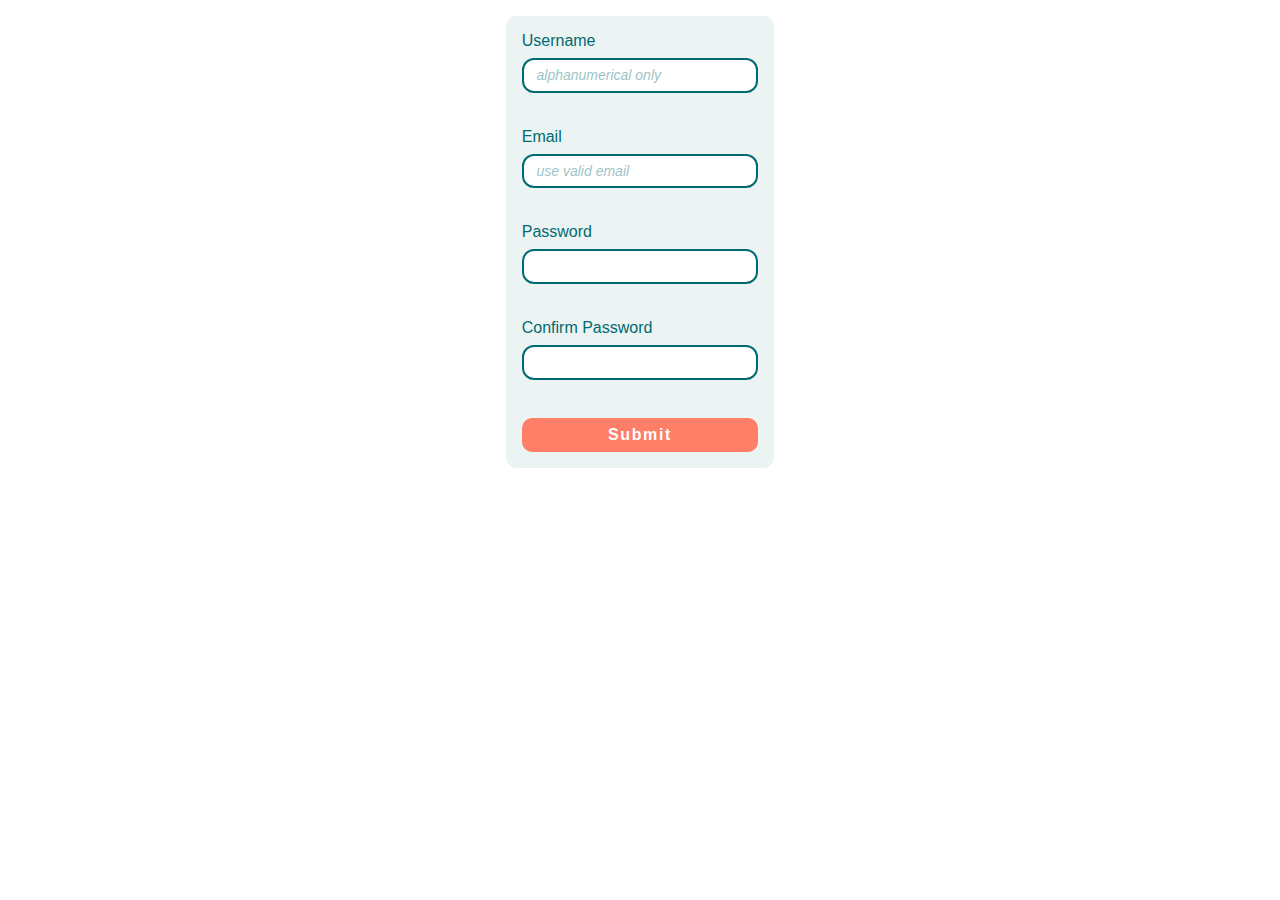
<file: 1-form-validator/index.html>
<!DOCTYPE html>
<html>

<head>
  <meta charset="UTF-8">
  <meta name="viewport" content="width=device-width, initial-scale=1">
  <link rel="stylesheet" href="style.css" type="text/css" media="all" />
  <title>Form Validator</title>
</head>

<body>
  <div class="container">
    <form>
      <!--Name Field-->
      <div class="form-control">
        <label for="name">Username</label>
        <input type="text" name="name" id="name" autocomplete="off" placeholder="alphanumerical only"/>
        <p>Please provide valid username</p>
      </div>
      <!--Email Field-->
      <div class="form-control">
        <label for="email">Email</label>
        <input type="email" name="email" id="email" autocomplete="off" placeholder="use valid email"/>
        <p>Please provide valid email</p>
      </div>
      <!--Pass Field-->
      <div class="form-control">
        <label for="pass">Password</label>
        <input type="password" name="pass" id="pass" autocomplete="off"/>
        <p>Password must 6 characters or above</p>
      </div>
      <!--Confirm Pass Field-->
      <div class="form-control">
        <label for="pass2">Confirm Password</label>
        <input type="password" name="pass2" id="pass2" autocomplete="off" />
        <p>Password not match</p>
      </div>
      <!--Button CTA-->
      <button class="btn btn-block btn-primary" type="submit">submit</button>
    </form>
  </div>
  <script src="app.js" type="text/javascript" charset="utf-8"></script>
</body>

</html>
</file>
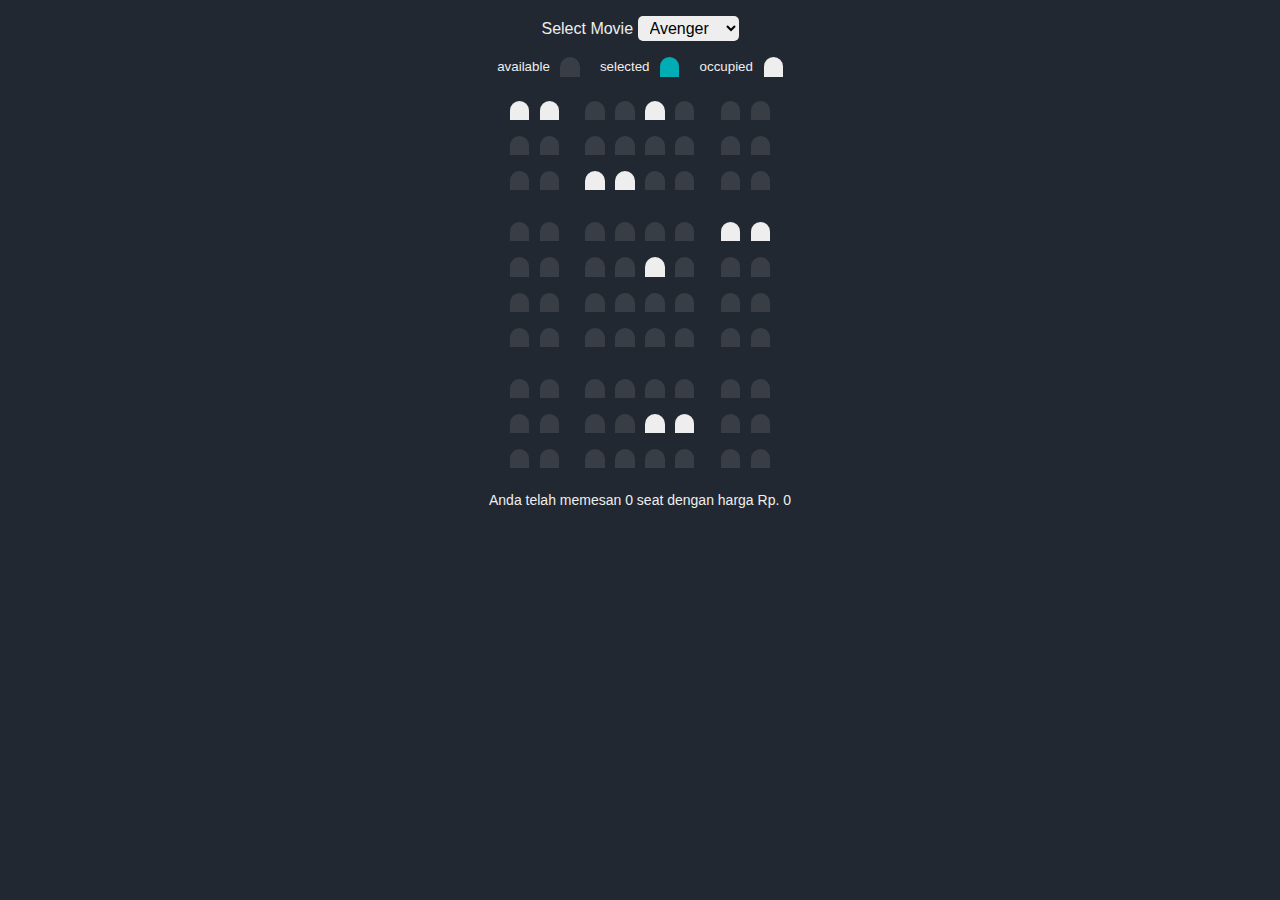
<file: 2-movie-seat/index.html>
<!DOCTYPE html>
<html>

<head>
	<meta charset="UTF-8">
	<meta name="viewport" content="width=device-width, initial-scale=1">
	<link rel="stylesheet" href="style.css" type="text/css" media="all" />
	<title>Movie Seat App</title>
</head>

<body>
	<div class="container app-container">
		<!--Movie Selection-->
		<div class="mov-select">
			<label for="select-movie">Select Movie</label>
			<select name="select-movie" id="select-movie">
				<option value="avenger">Avenger</option>
				<option value="theraid">The Raid</option>
			</select>
		</div>
		<!--Seating Info-->
		<div class="seat-info">
			<ul>
				<li>
					<small>available</small>
					<div class="seat seat-available"></div>
				</li>
				<li>
					<small>selected</small>
					<div class="seat seat-selected"></div>
				</li>
				<li>
					<small>occupied</small>
					<div class="seat seat-occupied"></div>
				</li>
			</ul>
		</div>
		<!--Seat-->
		<div class="seat-select">
			<div class="row">
				<div class="seat seat-occupied"></div>
				<div class="seat seat-occupied"></div>
				<div class="seat"></div>
				<div class="seat"></div>
				<div class="seat seat-occupied"></div>
				<div class="seat"></div>
				<div class="seat"></div>
				<div class="seat"></div>
			</div>
			<div class="row">
				<div class="seat"></div>
				<div class="seat"></div>
				<div class="seat"></div>
				<div class="seat"></div>
				<div class="seat"></div>
				<div class="seat"></div>
				<div class="seat"></div>
				<div class="seat"></div>
			</div>
			<div class="row">
				<div class="seat"></div>
				<div class="seat"></div>
				<div class="seat seat-occupied"></div>
				<div class="seat seat-occupied"></div>
				<div class="seat"></div>
				<div class="seat"></div>
				<div class="seat"></div>
				<div class="seat"></div>
			</div>
			<div class="row">
				<div class="seat"></div>
				<div class="seat"></div>
				<div class="seat"></div>
				<div class="seat"></div>
				<div class="seat"></div>
				<div class="seat"></div>
				<div class="seat seat-occupied"></div>
				<div class="seat seat-occupied"></div>
			</div>
			<div class="row">
				<div class="seat"></div>
				<div class="seat"></div>
				<div class="seat"></div>
				<div class="seat"></div>
				<div class="seat seat-occupied"></div>
				<div class="seat"></div>
				<div class="seat"></div>
				<div class="seat"></div>
			</div>
			<div class="row">
				<div class="seat"></div>
				<div class="seat"></div>
				<div class="seat"></div>
				<div class="seat"></div>
				<div class="seat"></div>
				<div class="seat"></div>
				<div class="seat"></div>
				<div class="seat"></div>
			</div>
			<div class="row">
				<div class="seat"></div>
				<div class="seat"></div>
				<div class="seat"></div>
				<div class="seat"></div>
				<div class="seat"></div>
				<div class="seat"></div>
				<div class="seat"></div>
				<div class="seat"></div>
			</div>
			<div class="row">
				<div class="seat"></div>
				<div class="seat"></div>
				<div class="seat"></div>
				<div class="seat"></div>
				<div class="seat"></div>
				<div class="seat"></div>
				<div class="seat"></div>
				<div class="seat"></div>
			</div>
			<div class="row">
				<div class="seat"></div>
				<div class="seat"></div>
				<div class="seat"></div>
				<div class="seat"></div>
				<div class="seat seat-occupied"></div>
				<div class="seat seat-occupied"></div>
				<div class="seat"></div>
				<div class="seat"></div>
			</div>
			<div class="row">
				<div class="seat"></div>
				<div class="seat"></div>
				<div class="seat"></div>
				<div class="seat"></div>
				<div class="seat"></div>
				<div class="seat"></div>
				<div class="seat"></div>
				<div class="seat"></div>
			</div>
		</div>
		<!--Booking Info-->
		<div class="book-info">
			<p>Anda telah memesan <span id="counter">0</span> seat dengan harga Rp. <span id="price">0</span></p>
		</div>
	</div>
	<script src="app.js" type="text/javascript" charset="utf-8"></script>
</body>

</html>
</file>
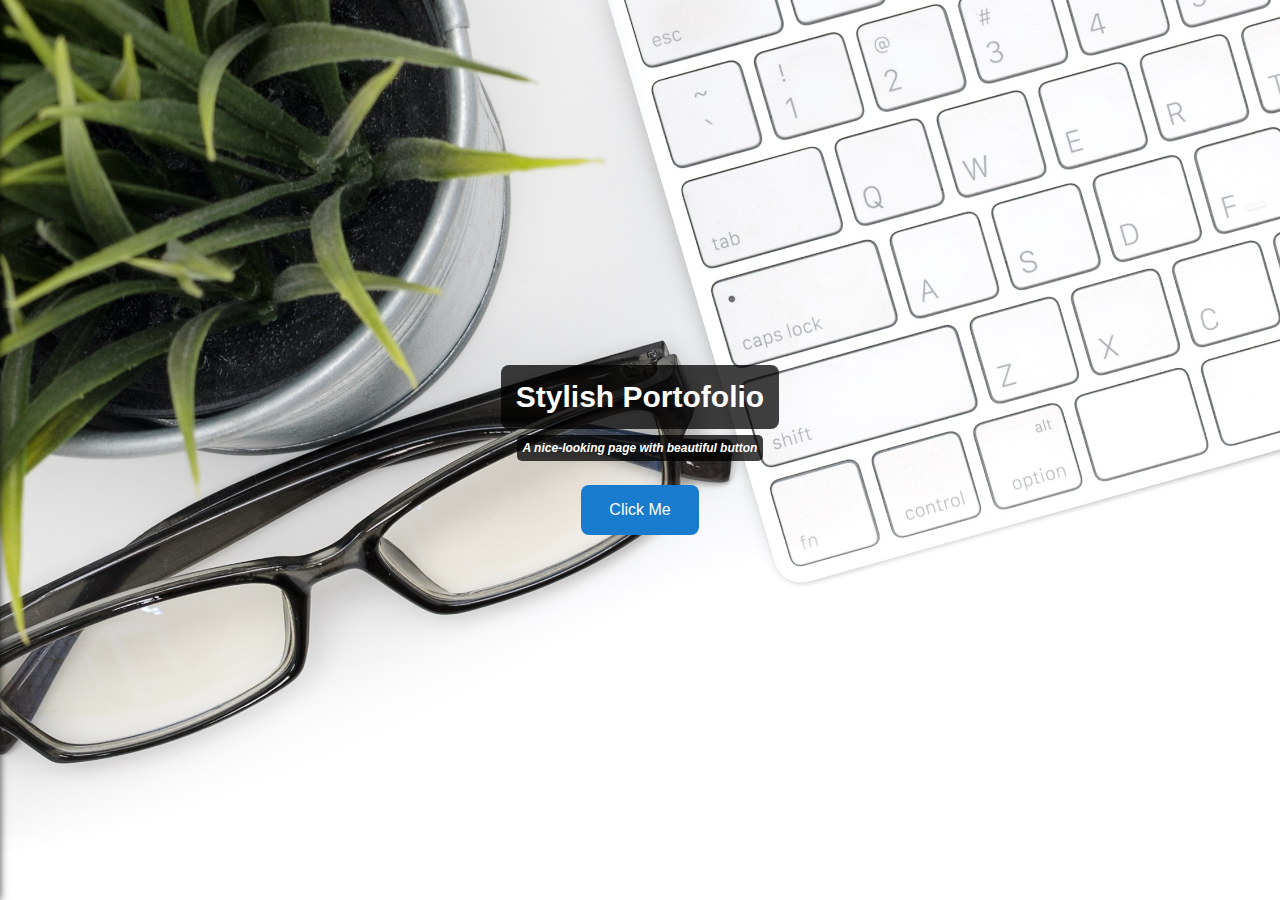
<file: 4-menu-slider-popup/index.html>
<!DOCTYPE html>
<html>

<head>
  <meta charset="UTF-8">
  <meta name="viewport" content="width=device-width, initial-scale=1">
  <link rel="stylesheet" href="style.css" type="text/css" media="screen" />
  <link rel="stylesheet" href="landscape.css" type="text/css" media="screen and (orientation: landscape)" />
  <link rel="stylesheet" href="https://cdnjs.cloudflare.com/ajax/libs/font-awesome/5.14.0/css/all.min.css" integrity="sha512-1PKOgIY59xJ8Co8+NE6FZ+LOAZKjy+KY8iq0G4B3CyeY6wYHN3yt9PW0XpSriVlkMXe40PTKnXrLnZ9+fkDaog==" crossorigin="anonymous" />
  <title>Awesome Landing Page</title>
</head>

<body>
  <!--Hamburger Menu-->
  <div class="hamburger">
    <i class="fas fa-bars fa-2x"></i>
  </div>
  <!--Menu Slider-->
  <div class="slider">
    <div class="cross">
      <i id="close-menu" class="fas fa-times fa-2x"></i>
    </div>
    <div class="profile">
    </div>
    <ul class="menu">
      <li>Profile</li>
      <li>Career</li>
      <li>Showcase</li>
      <li>Contact</li>
    </ul>
  </div>
  <!--Jumbotron Title-->
  <div class="title">
    <h1 class="hero">Stylish Portofolio</h1>
    <p class="lead">A nice-looking page with beautiful button</p>
    <button class="btn btn-primary">Click Me</button>
  </div>
  <!--Modals-->
  <div class="modal-container">
    <div class="modal">
      <div class="modal-header">
        <p>Under Construction</p>
      </div>
      <div class="modal-body">
        <p>We are sorry for this situation, but we will fix it as soon as possible</p>
      </div>
    </div>
  </div>
  <!--JS File-->
  <script src="app.js" type="text/javascript" charset="utf-8"></script>
</body>

</html>
</file>
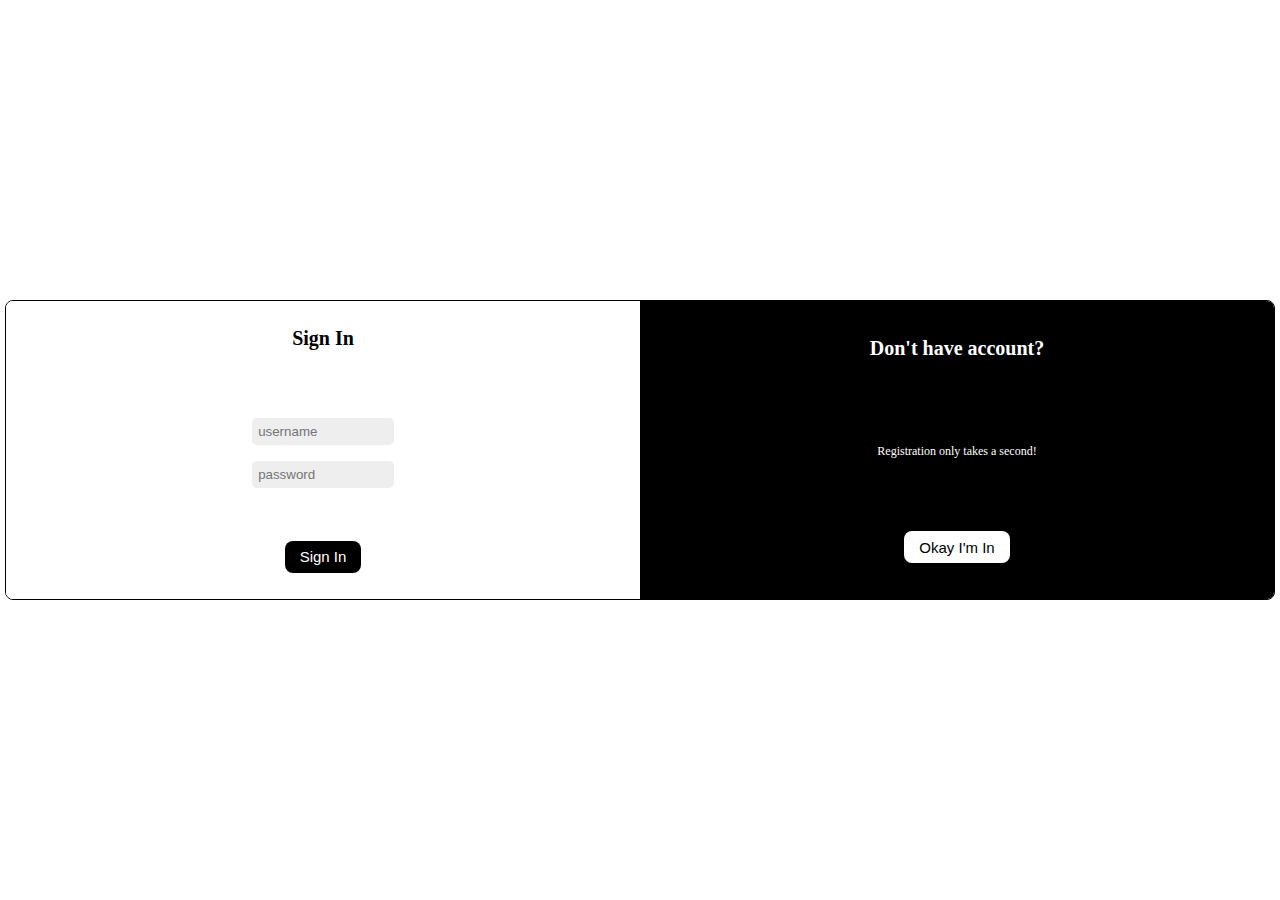
<file: 5-sign-in-sliders/index.html>
<!DOCTYPE html>
<html>

<head>
  <meta charset="UTF-8">
  <meta name="viewport" content="width=device-width, initial-scale=1">
  <link rel="stylesheet" href="./v1/style.css" type="text/css" media="all" />
  <title>Sign In / Sign Up</title>
</head>

<body>
  <!--Container-->
  <div class="container" id="container">
    <!--Form Section-->
    <div class="form-container sign-in">
      <h1>Sign In</h1>
      <form>
        <input type="text" placeholder="username" />
        <input type="password" placeholder="password" />
      </form>
      <button class="btn btn-primary" type="submit">sign in</button>
    </div>
    <div class="form-container sign-up">
      <h1>Sign Up</h1>
      <form>
        <input type="text" placeholder="email" />
        <input type="password" placeholder="password" />
      </form>
      <button class="btn btn-primary" type="submit">sign up</button>
    </div>
    <!--Overlay Section-->
    <div class="overlay-container">
      <div class="overlay">
        <div class="overlay-child overlay-right">
          <h1>Don't have account?</h1>
          <p class="lead">Registration only takes a second!</p>
          <button class="btn btn-secondary" type="submit">okay i'm in</button>
        </div>
        <div class="overlay-child overlay-left">
          <h1>Hey, Welcome Back!</h1>
          <p class="lead">Ready to login?</p>
          <button class="btn btn-secondary" type="submit">hell yeah</button>
        </div>
      </div>
    </div>
  </div>
  <script src="script.js" type="text/javascript" charset="utf-8"></script>
</body>

</html>
</file>
<file: 1-form-validator/style.css>
*, *:before, *:after {
	box-sizing: border-box;
	margin: 0;
	padding: 0;
}

:root {
	--primary: #ecf4f3;
	--secondary: #68b0ab;
	--tertier: #006a71;
	--contrast: #ff7e67;
}

::placeholder {
	font-size: 1.4rem;
	font-family: inherit;
	color: var(--tertier);
	opacity: 0.4;
	font-style: italic;
}

html {
	font-size: 62.5%;
	font-family: 'Segoe UI', Tahoma, Geneva, Verdana, sans-serif;
}

body {
	font-size: 1.6rem;
	display: flex;
	justify-content: center;
	align-items: center;
	padding-top: 1em;
}

.container {
	padding: 1em;
	background: var(--primary);
	border-radius: 10px;
}

.form-control label {
	display: block;
	padding-bottom: 0.5em;
	color: var(--tertier);
	font-weight: 450;
}

.form-control:not(:first-child) label {
	padding-top: 1.3em;
}

.form-control input {
	width: 100%;
	outline: none;
	border-radius: 12px;
	border: 2px solid var(--tertier);
	padding: 0.4em 0.8em;
	font-size: inherit;
	color: var(--tertier);
}

.form-control:last-of-type p {
	margin-bottom: 2em;
}

.form-control input:focus {
	border: 3px solid var(--secondary);
	box-shadow: 0 0 5px rgba(104, 176, 171, 0.75);
	box-shadow: 0 0 7px rgba(104, 176, 171, 0.5);
}

.btn {
	font-size: inherit;
	color: #fff;
	padding: 0.5em 1em;
	font-weight: 550;
	text-transform: capitalize;
	letter-spacing: 0.1em;
	outline: none;
	border: none;
	border-radius: 10px;
}

.btn-block {
	display: block;
	width: 100%;
}

.btn-primary {
	background: var(--contrast);
}

.btn-primary:hover {
	filter: brightness(120%);
}

.form-control .is-invalid {
	border: 3px solid var(--contrast);
}

.form-control p {
	opacity: 0;
	font-size: 1.2rem;
}

.form-control .is-invalid + p {
	opacity: 1;
	color: var(--contrast);
	font-style: italic;
	padding-top: 0.5em;
}
</file>
<file: 2-movie-seat/style.css>
*,
*:before,
*:after {
  box-sizing: border-box;
  margin: 0;
  padding: 0;
}

:root {
  --primary-dark: #222831;
  --secondary-dark: #393e46;
  --primary-light: #eeeeee;
  --contrast: #00adb5;
}

html {
  font-size: 62.5%;
  font-family: 'Segoe UI', Tahoma, Geneva, Verdana, sans-serif;
  background: var(--primary-dark);
  backdrop-filter: brightness(70%);
}

body {
  font-size: 1.6rem;
  display: flex;
  justify-content: center;
  align-items: center;
  padding-top: 1em;
  width: 100vw;
  color: var(--primary-light);
}

/* Container */

.container {
  display: flex;
  flex-direction: column;
  align-items: center;
  min-width: 326px;
}

/* Movie Selection */

select {
  font-size: inherit;
  border: none;
  outline: none;
  background: #eee;
  padding: 0.2em 0.5em;
  border-radius: 5px;
}

select:hover {
  filter: brightness(90%);
}

small {
  padding-right: 0.8em;
}

/* Seating Info */

.seat-info {
  width: 100%;
  padding: 1em 0;
}

.seat-info ul {
  display: flex;
  justify-content: space-evenly;
  width: 100%;
  list-style: none;
}

.seat-info ul li {
  display: flex;
  align-items: center;
  justify-content: space-between;
}

.seat {
  width: 1.2em;
  height: 1.2em;
  border-top-left-radius: 10px;
  border-top-right-radius: 10px;
  background: var(--secondary-dark);
}

/* Seat Selection */

.seat-selected {
  background: var(--contrast);
}

.seat-occupied {
  background: var(--primary-light);
}

.seat-select .seat:not(.seat-occupied):hover {
	transform: scale(1.2);
}

.seat-select {
  width: 80%;
}

.seat-select .row {
  display: flex;
  width: 100%;
  justify-content: space-between;
  padding: 0.5em 0;
}

.seat-select .row:nth-of-type(3) {
  margin-bottom: 1em;
}

.seat-select .row:nth-last-of-type(3) {
  margin-top: 1em;
}

.seat-select .seat:nth-of-type(2) {
  margin-right: 1em;
}

.seat-select .seat:nth-last-of-type(2) {
  margin-left: 1em;
}

/* Booking Info */

.book-info {
  padding-top: 1em;
}

.book-info p {
	font-size: 1.4rem;
}
</file>
<file: 4-menu-slider-popup/landscape.css>
@media (min-device-width: 640px) {
	/* Jumbotron */
	.title {
		max-height: 100vh;
	}
	
	.hero {
		background: rgba(0,0,0,0.75);
		color: #fff;
		padding: 0.5em;
		border-radius: 8px;
	}
	
	.lead {
		font-weight: 600;
		padding: 0.5em;
		margin-bottom: 2em;
		margin-top: 0.5em;
		background: rgba(0,0,0,0.75);
		color: #fff;
		border-radius: 5px;
	}
}
</file>
<file: 5-sign-in-sliders/v1/style.css>
*,
*:before,
*:after {
  box-sizing: border-box;
  padding: 0;
  margin: 0;
}

html {
	font-size: 62.5%;
}

body {
	font-size: 1.6rem;
  padding: 0 0.5rem;
  display: flex;
  justify-content: center;
  align-items: center;
  width: 100vw;
  min-width: 360px;
  height: 100vh;
  min-height: 580px;
}

/* Layouting */
h1 {
	font-size: 2rem;
	text-align: center;
}

form {
	display: flex;
	flex-direction: column;
	align-items: center;
}

form input {
	padding: 0.3em;
	width: 75%;
	margin-top: 1.2em;
	border-radius: 5px;
	outline: none;
	border: 2px solid #eee;
	background: #eee;
}

.form-container,
.overlay-child {
	display: flex;
	flex-direction: column;
	align-items: center;
	justify-content: space-around;
}

.btn {
	padding: 0.5em 1em;
	font-size: 1.5rem;
	font-weight: 450;
	text-transform: capitalize;
	border-radius: 8px;
	border: none;
	outline: none;
	transition: 80ms ease-in;
}

.btn:active {
	transform: scale(0.90);
}

.btn-primary {
	background: #000;
	color: #fff;
}

.btn-secondary {
	background: #fff;
	color: #000;
}

.lead {
	font-size: 1.2rem;
	text-align: center;
	margin-top: 1em;
}

/* Animation */
@keyframes show {

  0%,
  49.99% {
    opacity: 0;
    z-index: 1;
  }

  50%,
  100% {
    opacity: 1;
    z-index: 5;
  }
}

/* Container */
.container {
	border: 1px solid black;
	position: relative;
	width: 100%;
	min-height: 300px;
	overflow: hidden;
	border-radius: 8px;
}

/* Form Section */
.form-container {
	position: absolute;
	width: 50%;
	height: 100%;
	background: #fff;
	left: 0%;
	transition: all 0.6s ease-in-out;
}

.sign-in {
	opacity: 1;
	z-index: 2;
}

.sign-up {
	opacity: 0;
	z-index: 1;
}

.container.right-active .sign-in {
	transform: translateX(100%);
}

.container.right-active .sign-up {
	transform: translateX(100%);
	opacity: 1;
	z-index: 5;
	animation: show 0.6s;
}

/* Overlay */
.overlay-container {
	position: absolute;
	overflow: hidden;
	z-index: 20;
	width: 50%;
	height: 100%;
	left: 50%;
	background: black;
	color: #fff;
	transition: 0.6s ease-in-out;
}

.overlay {
	width: 200%;
	height: 100%;
	position: relative;
	left: -100%;
	transform: translateX(0);
	transition: 0.6s ease-in-out;
}

.overlay-child {
	width: 50%;
	height: 100%;
}

.overlay-right {
	position: absolute;
	left: 50%;
	opacity: 1;
	z-index: 1;
	transform: translateX(0);
	transition: 0.6s ease-in-out;
}

.overlay-left {
	position: absolute;
	left: 0;
	opacity: 0;
	z-index: 0;
	transform: translateX(20%);
	transition: 0.6s ease-in-out;
}

.container.right-active .overlay-container {
	transform: translateX(-100%);
}

.container.right-active .overlay {
	transform: translateX(50%);
}

.container.right-active .overlay-left {
	opacity: 1;
	z-index: 10;
	transform: translateX(0);
}

.container.right-active .overlay-right {
	opacity: 0;
	z-index: 0;
	transform: translateX(20%);
}
</file>
<file: 4-menu-slider-popup/style.css>
/* --------------- Reset ----------------- */
*,
*:before,
*:after {
  box-sizing: border-box;
  margin: 0;
  padding: 0;
}

/* ------------ Basic Setting ------------ */
html {
  font-size: 62.5%;
  font-family: Helvetica, sans-serif;
}

body {
  font-size: 1.6rem;
}

/* -------------- Jumbotron -------------- */
.title {
  height: 100vh;
  max-height: 560px;
  display: flex;
  flex-direction: column;
  align-items: center;
  justify-content: center;
  background: url('img/bg-new-mobile.jpg') no-repeat;
  background-size: cover;
}

.hero {
  font-size: 3rem;
}

.lead {
  font-size: 1.2rem;
  font-style: italic;
  padding-top: 0.5em;
  padding-bottom: 2em;
}

.btn {
  outline: none;
  border: none;
  font-size: inherit;
  font-weight: 450;
  padding: 1em 1.8em;
  border-radius: 8px;
}

.btn-primary {
  background: #187bcd;
  color: #fff;
}

.btn-primary:hover {
  background: #1167b1;
}

/*--------------- Hamburger ---------------*/
.hamburger {
  position: fixed;
  top: 0;
  right: 0;
  padding: 0.5em;
  transition: 0.35s ease-out;
}

/* ------------- Slider Menu ------------- */
.slider {
  position: fixed;
  height: 100vh;
  width: 250px;
  padding: 0.5em;
  transform: translateX(-100%);
  z-index: 10;
  top: 0;
  left: 0;
  background: #fff;
  webkit-box-shadow: 0px 0px 8px 0px rgba(0, 0, 0, 0.75);
  -moz-box-shadow: 0px 0px 8px 0px rgba(0, 0, 0, 0.75);
  box-shadow: 0px 0px 8px 0px rgba(0, 0, 0, 0.75);
  transition: 0.5s ease-out;
}

.menu {
  list-style: none;
}

.menu li {
	color: #333;
	font-size: 1.7rem;
	padding-bottom: 2em;
}

.menu li:hover {
	font-weight: 550;
}

.cross {
  text-align: right;
}

/* ---------------- Modals --------------- */
.modal-container {
	width: 100vw;
	height: 100vh;
	position: fixed;
	z-index: 30;
	top: 0;
	left: 0;
	visibility: hidden;
	opacity: 0;
	display: flex;
	justify-content: center;
	align-items: center;
	transition: 0.3s;
	background: rgba(0,0,0,0.55);
}

.modal {
	background: #fff;
	width: 300px;
	height: 200px;
	color: #333;
	border-radius: 8px;
	padding: 0.7em;
}

.modal-header {
	text-align: center;
	font-size: 1.7rem;
	font-weight: 500;
	margin-bottom: 0.5em;
}
</file>
